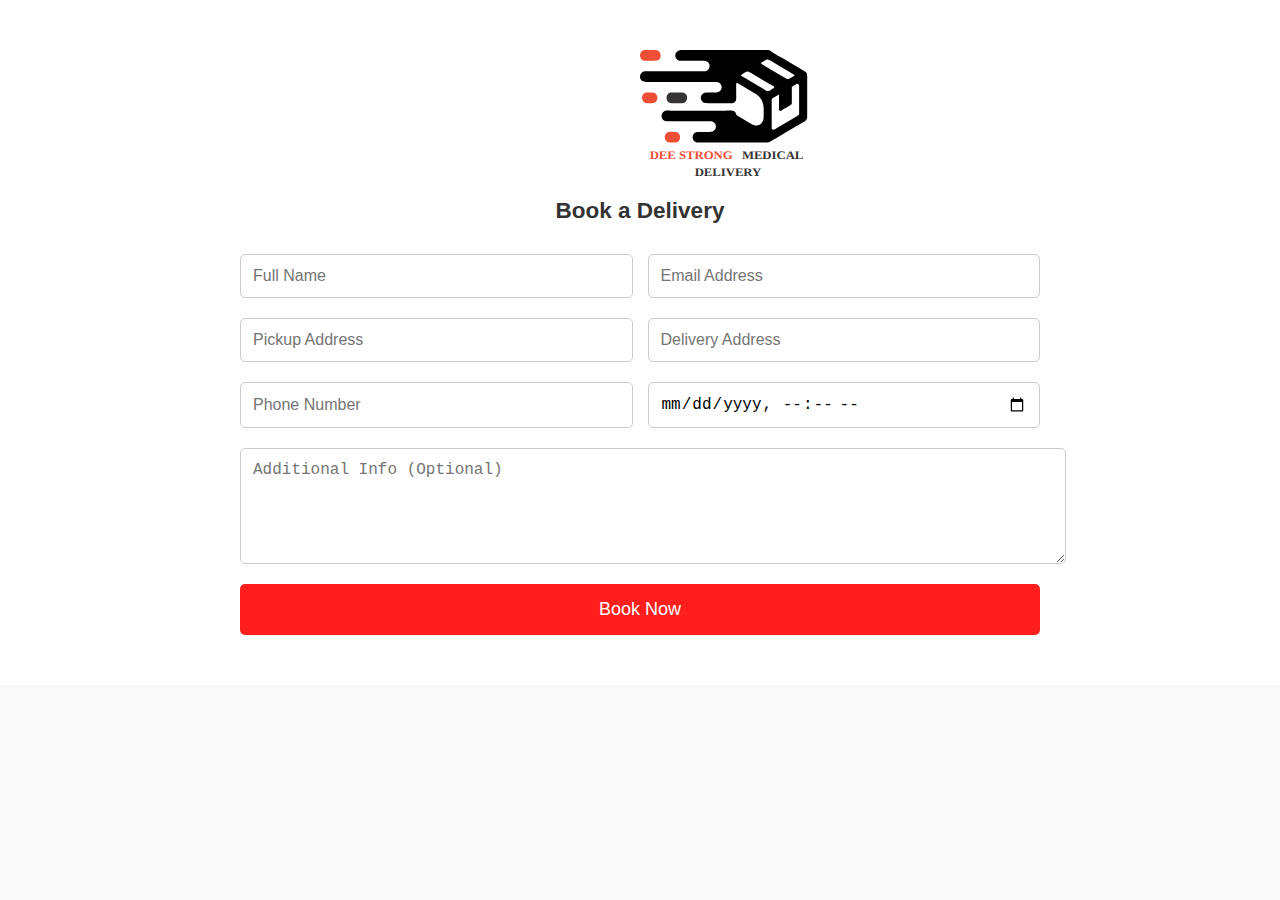
<file: dee-strong-booking/booking.html>
<!DOCTYPE html>
<html lang="en">
<head>
  <meta charset="UTF-8">
  <meta name="viewport" content="width=device-width, initial-scale=1">
  <title>Book a Delivery</title>
  <link rel="stylesheet" href="style.css">
  <link rel="icon" href="asset/11.svg">



  <style>
    body {
  font-family: Arial, sans-serif;
  background: #f9f9f9;
  margin: 0;
  padding: 0;
}

.booking-section {
  padding: 50px 20px;
  background-color: #ffffff;
}

.container {
  max-width: 800px;
  margin: 0 auto;
}

h2 {
  text-align: center;
  margin-bottom: 30px;
  color: #333;
}

.booking-form {
  display: flex;
  flex-direction: column;
  gap: 20px;
}

.form-group {
  display: flex;
  flex-direction: column;
  gap: 15px;
}

@media (min-width: 768px) {
  .form-group {
    flex-direction: row;
  }
}

input, textarea {
  padding: 12px;
  font-size: 16px;
  width: 100%;
  border: 1px solid #ccc;
  border-radius: 5px;
}

button {
  padding: 15px;
  font-size: 18px;
  background-color: #ff1e1e;
  border: none;
  color: white;
  border-radius: 5px;
  cursor: pointer;
  transition: background 0.3s;
}

button:hover {
  background-color: #c71111;
}

  </style>


</head>
<body>








  <section class="booking-section">



      <img
  style="
  margin: 0 50% 0 50%;
  width: auto;
  height: auto;
  max-width: 170px;
  
  "
  
  src="DEE STRONG MEDICAL DELIVERY LOGO black WITH TEXT.svg">


    <div class="container">
      <h2>Book a Delivery</h2>
      <form action="booking.php" method="POST" class="booking-form">
        <div class="form-group">
          <input type="text" name="name" placeholder="Full Name" required>
          <input type="email" name="email" placeholder="Email Address" required>
        </div>
        <div class="form-group">
          <input type="text" name="pickup" placeholder="Pickup Address" required>
          <input type="text" name="delivery" placeholder="Delivery Address" required>
        </div>
        <div class="form-group">
          <input type="tel" name="phone" placeholder="Phone Number" required>
          <input type="datetime-local" name="datetime" required>
        </div>
        <textarea name="message" rows="5" placeholder="Additional Info (Optional)"></textarea>
        <button type="submit">Book Now</button>
      </form>
    </div>
  </section>
</body>
</html>
</file>
<file: dee-strong-booking/style.css>
html, body {
  max-width: 100vw;
  overflow-x: hidden;
}
body {
  margin: 0;
  font-family: Arial, sans-serif;
}

.top-bar {
  background: rgb(0, 0, 0);
  color: white;
  display: flex;
  justify-content: space-between;
  padding: 17px 40px;
  font-size: 14px;
  position: fixed;
  top: 0;
  right: 0;
  left: 0;
  z-index: 98;
}

.social a {
  color: rgb(255, 255, 255);
  margin-left: 12px;
  text-decoration: none;
}

.main-header {
  display: flex;
  align-items: center;
  justify-content: space-between;
  padding: 20px 40px;
  background-color: #ffffff;
  box-shadow: 0 2px 5px rgba(0,0,0,0.1);
  position: fixed;
  left: 0;
  right: 0;
  top: 46px;
  z-index: 100;
}


.logo img {
  height: 60px;
}

.nav-menu {
  display: flex;
  gap: 25px;
  list-style: none;
  margin: 0;
  padding: 0;
}

.nav-menu li a {
  text-decoration: none;
  color: black;
  font-weight: 500;
}

.nav-menu li a:hover {
  text-decoration: underline rgb(255, 112, 141) 0px solid;
  transition: 2s;
  text-decoration-thickness: 2px;
}

.cta-button {
  background-color:   #e81a24;
  color: white;
  padding: 10px 20px;
  border-radius: 5px;
  font-weight: bold;
  text-decoration: none;
}




.button-group {
  display: flex;
  flex-direction: column;
  gap: 10px;
  margin-top: 20px;
  width: fit-content;
  margin: auto;
  margin-bottom: 50px;
  margin-top: 20px;
}

.btn {
  text-decoration: none;
  font-weight: bold;
  padding: 10px 20px;
  border-radius: 30px;
  font-size: 14px;
  display: inline-block;
  transition: 0.3s ease;
  color: white;
}

.red-btn {
  background-color: #ff1e1e;
}

.red-btn:hover {
  background-color: #d41919;
}

.black-btn {
  background-color: #000;
}

.black-btn:hover {
  background-color: #333;
}




.menu-toggle {
  display: none;
  font-size: 24px;
  background: none;
  border: none;
  cursor: pointer;
}

@media (max-width: 768px) {
  .menu-toggle {
    display: block;
  }

  .nav-menu {
    display: none;
    flex-direction: column;
    background: white;
    position: absolute;
    top: 100%;
    right: 40px;
    width: 220px;
    padding: 20px;
    box-shadow: 0 4px 8px rgba(0,0,0,0.1);
  }

  .nav-menu.active {
    display: flex;
  }
}



@media (min-width: 768px) {
    .md\:grid-cols-2 {
        grid-template-columns: repeat(2, minmax(0, 1fr));
        margin-top: 60px;
    }
}






.button-group {
  display: flex;
  flex-direction: row;
  gap: 50px;
}
.book-a-ride-button-top,
.contact-us-button-top {
  background-color: red;
  color: white;
  font-weight: 400;
  padding: 8px 20px 8px 20px;
  border-radius: 10px;
  border-width: none;
}






.slides{
  z-index: 0;
}

.slideshow-container {
  width: 100%;
  height: 14rem;
  overflow: hidden;
  white-space: nowrap;
  background: black;
  color: white;
  padding: 40px 0;
  margin-bottom: 55px;
  z-index: 0;
}

.marquee-content {
  text-align: center;
  display: flex;
  width: max-content;
  animation: marquee 13s linear infinite;
  font-family: 'Segoe UI', Tahoma, Geneva, Verdana, sans-serif;
  font-size: 5rem;
  font-weight: 500;
  gap: 50px;
  z-index: 1;
}

@keyframes marquee {
  from { transform: translateX(0); } /* Start from the right */
  to { transform: translateX(-15%); } /* Move to the left */
}





/* Base Styles */
.services-section {
  display: flex;
  justify-content: space-between;
  align-items: flex-start;
  padding: 50px 60px;
  background-color: #fff;
  font-family: 'Segoe UI', Tahoma, Geneva, Verdana, sans-serif;
  flex-wrap: wrap;
}

.services-content {
  max-width: 600px;
  flex: 1 1 60%;
}

.services-content h2 {
  font-size: 36px;
  margin-bottom: 20px;
  font-weight: 700;
  line-height: 1.2;
}

.services-content .highlight {
  color: red;
  font-weight: bold;
}

.services-content p {
  font-size: 16px;
  color: #333;
  line-height: 1.6;
}

.view-all {
  display: flex;
  align-items: center;
  font-size: 14px;
  color: #000;
  font-weight: 500;
  gap: 8px;
  flex: 1 1 30%;
  justify-content: flex-end;
  margin-top: 10px;
}

.view-all i {
  font-size: 16px;
}

/* Responsive Styling */
@media (max-width: 768px) {
  .services-section {
    flex-direction: column;
    padding: 30px 20px;
    text-align: left;
  }

  .services-content {
    max-width: 100%;
  }

  .services-content h2 {
    font-size: 28px;
  }

  .services-content p {
    font-size: 15px;
  }

  .view-all {
    justify-content: flex-start;
    margin-top: 20px;
  }
}







/* General page font and layout */
html {
  font-size: 15px;
}

@media (min-width: 768px) {
  .card-wrapper-1 {
    grid-template-columns: 1fr ;
  }
}


@media (min-width: 1100px) {
  .card-wrapper-1 {
    width: 70%;
  }
}

.card-wrapper-1 {

  display: block;
  background-color: white;
  padding: 30px 30px;
  border-radius: 20px;
  box-shadow: 0 4px 20px rgba(0, 0, 0, 0.08);
  text-align: center;
  margin-top: 30px;
  margin-bottom: 15px;
  margin: auto;
}

/* Image wrapper */
.card-image-1 {
  margin-bottom: 1.2rem;
}

/* Headline */
.card-title-1 {
  font-size: 26px;
  font-weight: 700;
  line-height: 1.3;
  margin-bottom: 0.5rem;
}

/* Paragraph */
.card-description-1 {
  margin-bottom: 1.2rem;
  font-size: 15px;
}

/* CTA Link */
.card-cta-1 {
  font-size: 14px;
  font-weight: 600;
  color:  #e81a24;; /* red-600 */
  text-decoration: underline;
  transition: color 0.2s ease-in-out;
}

.card-cta-1:hover {
  color: #991b1b; /* red-800 */
}







/* GRID layout */
.card-grid {
  display: grid;
  grid-template-columns: 1fr;
  gap: 2rem;
  max-width: 1100px;
  margin: 0 auto;
}

@media (min-width: 768px) {
  .card-grid {
    grid-template-columns: 1fr 1fr;
  }
}

/* Card container */
.card-wrapper {
  background-color: white;
  padding: 30px 30px;
  border-radius: 20px;
  box-shadow: 0 4px 20px rgba(0, 0, 0, 0.08);
  text-align: center;
  margin-top: 30px;
  margin-bottom: 15px;
}

/* Image wrapper */
.card-image {
  margin-bottom: 1.2rem;
}

/* Headline */
.card-title {
  font-size: 26px;
  font-weight: 700;
  line-height: 1.3;
  margin-bottom: 0.5rem;
}

/* Paragraph */
.card-description {
  margin-bottom: 1.2rem;
  font-size: 15px;
}

/* CTA Link */
.card-cta {
  font-size: 14px;
  font-weight: 600;
  color:  #e81a24;; /* red-600 */
  text-decoration: underline;
  transition: color 0.2s ease-in-out;
}

.card-cta:hover {
  color: #991b1b; /* red-800 */
}





.dsmd-service-cards {
  display: flex;
  justify-content: center;
  gap: 2rem;
  flex-wrap: wrap;
  padding: 2rem;
  background: #f9f9f9;
}

.dsmd-card {
  background: white;
  border-radius: 16px;
  box-shadow: 0 4px 15px rgba(0, 0, 0, 0.1);
  max-width: 300px;
  text-align: center;
  padding: 1.5rem;
  transition: transform 0.3s ease;
}

.dsmd-card:hover {
  transform: translateY(-5px);
}

.dsmd-card img {
  width: 100%;
  border-radius: 10px;
  margin-bottom: 1rem;
}

.dsmd-card h3 {
  font-size: 1.5rem;
  margin: 0.5rem 0;
  font-family: 'Poppins', sans-serif;
}

.dsmd-card p {
  font-size: 0.95rem;
  color: #444;
  margin-bottom: 1rem;
}

.dsmd-btn {
  display: inline-block;
  background:  #e81a24;;
  color: white;
  padding: 0.6rem 1.2rem;
  border-radius: 8px;
  text-decoration: none;
  font-weight: 600;
  font-size: 0.9rem;
  transition: background 0.3s ease;
}

.dsmd-btn:hover {
  background: #c70000;
}

/* Mobile responsive */
@media (max-width: 768px) {
  .dsmd-service-cards {
    flex-direction: column;
    align-items: center;
    padding: 1rem;
  }

  .dsmd-card {
    max-width: 90%;
    margin-bottom: 2rem;
  }
}



.about-section {
  margin-top: 100px;
}





@keyframes fade-in-scale {
  0% { opacity: 0; transform: scale(0.95); }
  100% { opacity: 1; transform: scale(1); }
}
.animate-fade-in-scale {
  animation: fade-in-scale 0.8s ease-out forwards;
}










.contact-us-wrapper {
  display: flex;
  justify-content: center;
  margin-top: 2rem;
  animation: slideOut 1s ease-out forwards;
}

.contact-us-button {
  background-color: #e81a24;
  color: white;
  padding: 0.4rem 4rem;
  font-size: 1rem;
  font-weight: 600;
  border: none;
  border-radius: 2.2rem;
  text-decoration: none;
  transition: background-color 0.3s ease, transform 0.3s ease;
  box-shadow: 0 10px 25px rgba(0, 0, 0, 0.1);
}

.contact-us-button:hover {
  background-color: #c70000;
  transform: translateY(-3px);
}

@keyframes slideOut {
  0% {
    opacity: 0;
    transform: translateY(40px);
  }
  100% {
    opacity: 1;
    transform: translateY(0);
  }
}

/* Mobile responsiveness */
@media (max-width: 768px) {
  .contact-us-button {
    width: 80%;
    text-align: center;
  }
}





.post-cards {
  display: flex;
  justify-content: center;
  gap: 2rem;
  flex-wrap: wrap;
  padding: 2rem;
  background: #f9f9f9;
}

.post-card {
  background: white;
  border-radius: 16px;
  box-shadow: 0 4px 15px rgba(0, 0, 0, 0.1);
  max-width: 300px;
  text-align: center;
  padding: 1.5rem;
  transition: transform 0.3s ease;
}

.post-card:hover {
  transform: translateY(-5px);
}

.post-card img {
  width: 100%;
  height: 20rem;
  object-fit: cover;
  border-radius: 10px;
  margin-bottom: 1rem;
}

.post-card h3 {
  font-size: 1.2rem;
  margin: 0.5rem 0;
  font-family: 'Poppins', sans-serif;
  font-weight: 700;
}


.read-more-link {
  display: inline-block;
  color: #e81a24;
  border-radius: 8px;
  text-decoration: none;
  font-size: 14px;
  font-weight: 700;
}

.read-more-link:hover {
  background: #c70000;
  color: #f9f9f9;
}

/* Mobile responsive */
@media (max-width: 768px) {
  .post-cards {
    flex-direction: column;
    align-items: center;
    padding: 1rem;
  }

  .post-card {
    max-width: 90%;
    margin-bottom: 2rem;
  }
}


.post-date {
  padding: auto;
  border-width: 1px;
  border-style: solid;
  border-color: rgb(223, 219, 219);
  margin-top: 17px;
  height: 2.2rem;
  background-color: #c70000;
  color: white;
  font-size: 15px;
}









.faq-section {
  position: relative;
  background: url('your-car-image.jpg') no-repeat center center fixed;
  background-size: cover;
  padding: 5rem 1rem;
  color: #fff;
  z-index: 1;
}

.faq-overlay {
  position: absolute;
  top: 0; left: 0;
  width: 100%; height: 100%;
  background: rgba(0, 0, 0, 0.7); /* Dark overlay */
  z-index: -1;
}

.faq-content {
  max-width: 800px;
  margin: auto;
  text-align: center;
}

.faq-label {
  color: red;
  font-weight: bold;
  margin-bottom: 0.5rem;
  text-transform: uppercase;
}

.faq-title {
  font-size: 2.5rem;
  margin: 0;
  font-weight: 900;
}

.faq-underline {
  width: 40px;
  height: 3px;
  background: red;
  margin: 0.5rem auto 1rem;
}

.faq-subtitle {
  font-size: 1rem;
  color: #ccc;
  margin-bottom: 2.5rem;
}

.accordion-item {
  background: rgba(255, 255, 255, 0.1);
  margin-bottom: 1rem;
  border-radius: 5px;
  overflow: hidden;
  transition: all 0.3s ease;
}

.accordion-header {
  background: #1a1a1a;
  color: #fff;
  padding: 1rem;
  width: 100%;
  font-size: 1rem;
  border: none;
  outline: none;
  display: flex;
  justify-content: space-between;
  align-items: center;
  cursor: pointer;
}

.accordion-header .icon {
  font-size: 1.2rem;
  transition: transform 0.3s ease;
}

.accordion-item.active .icon {
  transform: rotate(180deg);
}

.accordion-body {
  max-height: 0;
  overflow: hidden;
  padding: 0 1rem;
  background: rgba(0, 0, 0, 0.6);
  transition: max-height 0.5s ease, padding 0.3s ease;
}

.accordion-item.active .accordion-body {
  max-height: 200px; /* Adjust as needed */
  padding: 1rem;
}

.accordion-body p {
  color: #fff;
  margin: 0;
}











/* General Section Styles */
.contact-us-section {
  background-color: white;
  padding: 4rem 1rem;
}

.container {
  max-width: 1200px;
  margin: 0 auto;
}


/* Grid Layout */
.contact-grid {
  display: grid;
  grid-template-columns: 1fr;
  gap: 2rem;
}

@media (min-width: 768px) {
  .contact-grid {
    grid-template-columns: 1fr 1fr;
  }
}







.contact-info {
  max-width: 400px;
  margin: 0 auto;
  padding: 20px;
  text-align: center;
}

.contact-car-img {
  width: 100%;
  border-radius: 10px 10px 0 0;
  object-fit: cover;
}

.info-box {
  display: flex;
  align-items: center;
  gap: 12px;
  background-color: #f9f9f9;
  padding: 15px;
  margin-top: 15px;
  border-radius: 15px;
  font-size: 14px;
  font-weight: 500;
  color: #333;
  justify-content: flex-start;
}

.info-box .icon{
  font-size: 18px;
  color: red;
}








/* Contact Form */

.contact-section {
  padding: 40px;
  max-width: 400px;
  border-radius: 10px;
  text-align: center;
}

.contact-section h2 {
  font-size: 2em;
  margin-bottom: 10px;
}

.contact-section .highlight {
  color: red;
  font-weight: bold;
}


.subtitle {
  margin-bottom: 25px;
  color: #333;
  font-size: 14px;
}

.contact-form {
  display: flex;
  flex-direction: column;
  gap: 15px;
}

.contact-form input {
  padding: 12px 15px;
  border-radius: 25px;
  border: 2px solid #ccc;
  font-size: 14px;
  outline: none;
}

.contact-form input:focus {
  border-color: red;
}

.contact-form button {
  background-color: red;
  color: white;
  border: none;
  padding: 15px;
  border-radius: 20px;
  font-size: 16px;
  cursor: pointer;
  display: flex;
  justify-content: center;
  align-items: center;
  gap: 8px;
}

.contact-form button .icon {
  font-size: 14px;
}













.footer {
  background-color: #000000;
  color: #fff;
  padding: 60px 20px 30px;
  font-family: Arial, sans-serif;
}

.footer-container {
  display: flex;
  flex-wrap: wrap;
  justify-content: space-between;
  gap: 30px;
  max-width: 1200px;
  margin: 0 auto;
}

.footer-logo img {
  width: 150px;
}

.footer-contact,
.footer-links,
.footer-social {
  flex: 1 1 250px;
}

.footer-contact h4,
.footer-links h4,
.footer-social h4 {
  color: #f1c40f;
  margin-bottom: 12px;
}

.footer-contact p,
.footer-contact a {
  font-size: 14px;
  color: #ccc;
  margin: 6px 0;
  text-decoration: none;
}

.footer-contact a:hover {
  text-decoration: underline;
}

.footer-links .link-row {
  display: flex;
  gap: 15px;
  flex-wrap: wrap;
}

.footer-links .link-row a {
  color: #ccc;
  font-size: 14px;
  text-decoration: none;
  transition: color 0.3s ease;
  position: relative;
}

.footer-links .link-row a::after {
  content: '';
  display: block;
  height: 2px;
  background-color: #f1c40f;
  width: 0%;
  transition: width 0.3s ease;
  position: absolute;
  bottom: -3px;
  left: 0;
}

.footer-links .link-row a:hover {
  color: #fff;
}

.footer-links .link-row a:hover::after {
  width: 100%;
}

.footer-social .social-icons {
  display: flex;
  gap: 15px;
  margin-top: 8px;
}

.footer-social a {
  color: #ccc;
  font-size: 18px;
  transition: transform 0.3s ease, color 0.3s ease;
}

.footer-social a:hover {
  color: #f1c40f;
  transform: scale(1.2);
}


@media (max-width: 768px) {
  .footer-container {
    flex-direction: column;
    align-items: center;
    text-align: center;
  }


  .footer-links .link-row {
    justify-content: center;
  }

  .footer-social .social-icons {
    justify-content: center;
  }
}
</file>
